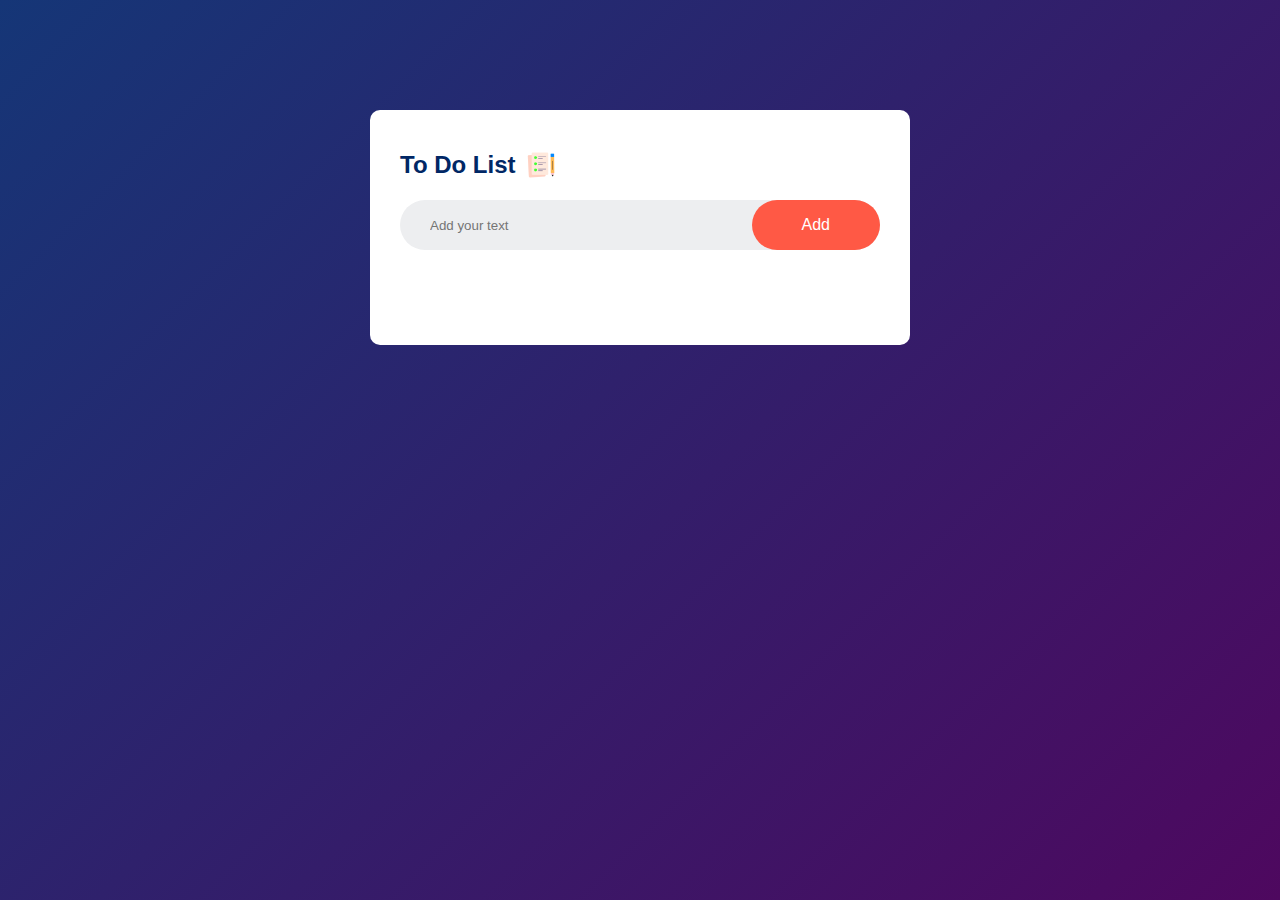
<file: todo/index.html>
<!DOCTYPE html>
<html>
  <head>
    <meta name="viewport" content="width=device-width, initial-scale=1" />
    <title>To-Do List App - Easy Tutorials</title>
    <link rel="stylesheet" href="style.css" />
  </head>

  <body>
    <div class="container">
      <div class="todo-app">
        <h2>To Do List <img src="assets/icon.png" alt="" /></h2>
        <div class="row">
          <input type="text" id="input-box" placeholder="Add your text" />
          <button onclick="addTask()">Add</button>
        </div>
        <ul id="list-container">
          <!-- <li class="checked">Task 1</li>
          <li>Task 2</li>
          <li>Task 3</li> -->
        </ul>
      </div>
    </div>

    <script src="script.js"></script>
  </body>
</html>
</file>
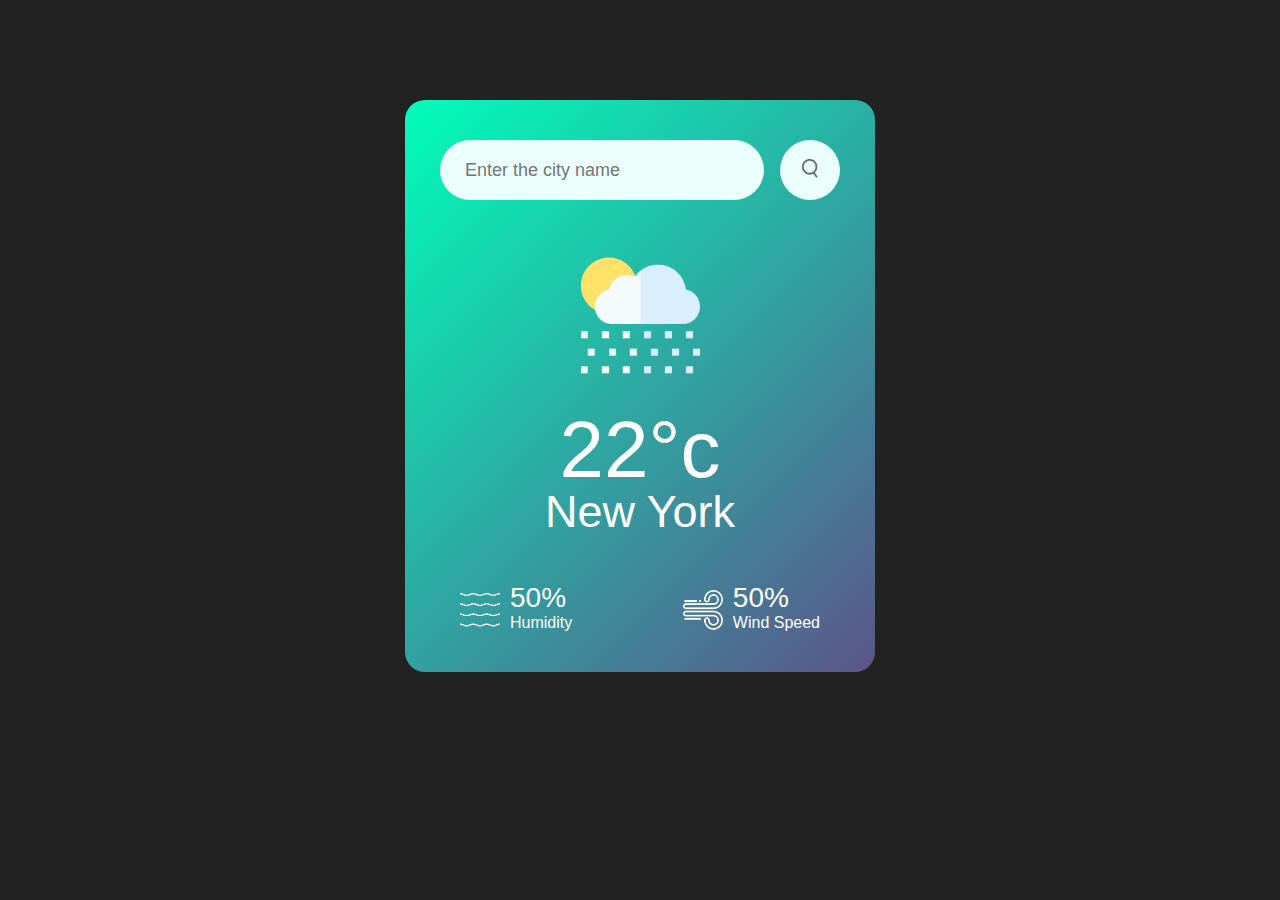
<file: weather/index.html>
<!DOCTYPE html>
<html lang="en">
  <head>
    <meta charset="UTF-8" />
    <meta name="viewport" content="width=device-width, initial-scale=1.0" />
    <title>Weather app</title>
    <link rel="stylesheet" href="style.css" />
  </head>
  <body>
    <div class="card">
      <div class="search">
        <input
          type="text"
          placeholder="Enter the city name"
          spellcheck="false"
        />
        <button><img src="assets/images/search.png" /></button>
        <button class="clear-btn">✕</button>
      </div>

      <div class="weather">
        <img src="assets/images/rain.png" class="weather-icon" alt="" />
        <h1 class="temp">22°c</h1>
        <h2 class="city">New York</h2>
        <div class="details">
          <div class="col">
            <img src="assets/images/humidity.png" alt="" />
            <div>
              <p class="humidity">50%</p>
              <p>Humidity</p>
            </div>
          </div>

          <div class="col">
            <img src="assets/images/wind.png" alt="" />
            <div>
              <p class="wind">50%</p>
              <p>Wind Speed</p>
            </div>
          </div>
        </div>
      </div>
    </div>

    <script>
      const apiKey = "cea8e5c13e91394614321cefaa272ae6";
      const apiUrl =
        "https://api.openweathermap.org/data/2.5/weather?units=metric&q=";

      const searchBox = document.querySelector(".search input");
      const searchButton = document.querySelector(".search button");

      async function checkWeather(city) {
        const response = await fetch(apiUrl + city + `&appid=${apiKey}`);
        var data = await response.json();
        console.log(data);

        document.querySelector(".city").innerHTML = data.name;
        document.querySelector(".temp").innerHTML =
          Math.round(data.main.temp) + "°c";
        document.querySelector(".humidity").innerHTML = data.main.humidity;
        document.querySelector(".wind").innerHTML = data.wind.speed + " km/h";
      }
      searchButton.addEventListener("click", () => {
        checkWeather(searchBox.value);
      });
    </script>
  </body>
</html>
</file>
<file: todo/style.css>
* {
  margin: 0;
  padding: 0;
  font-family: "Poppins", sans-serif;
  box-sizing: border-box;
}

.container {
  width: 100%;
  min-height: 100vh;
  background: linear-gradient(135deg, #153677, #4e085f);
  padding: 10px;
}
.todo-app {
  width: 100%;
  max-width: 540px;
  background: #fff;
  margin: 100px auto 20px;
  padding: 40px 30px 70px;
  border-radius: 10px;
}

.todo-app h2 {
  color: #002765;
  display: flex;
  align-items: center;
  margin-bottom: 20px;
}

.todo-app h2 img {
  width: 30px;
  margin-left: 10px;
}

.row {
  display: flex;
  align-items: center;
  justify-content: space-between;
  background-color: #edeef0;
  border-radius: 30px;
  padding-left: 20px;
  margin-bottom: 25px;
}

input {
  flex: 1;
  border: none;
  outline: none;
  background: transparent;
  padding: 10px;
  font-weight: 14px;
}

button {
  border: none;
  outline: none;
  padding: 16px 50px;
  background: #ff5945;
  color: #fff;
  font-size: 16px;
  cursor: pointer;
  border-radius: 40px;
}

ul li {
  list-style: none;
  font-size: 17px;
  padding: 12px 8px 12px 50px;
  user-select: none;
  cursor: pointer;
  position: relative;
  user-select: none;
}

ul li::before {
  content: "";
  position: absolute;
  height: 28px;
  width: 28px;
  border-radius: 50%;
  background-image: url(assets/unchecked.png);
  background-size: cover;
  background-position: center;
  top: 12px;
  left: 8px;
}

ul li.checked {
  color: #555;
  text-decoration: line-through;
}

ul li.checked::before {
  background-image: url(assets/checked.png);
}

ul li span {
  position: absolute;
  right: 0;
  top: 5px;
  width: 40px;
  height: 40px;
  font-size: 22px;
  color: #555;
  line-height: 40px;
  text-align: center;
  border-radius: 50%;
}

ul li span:hover {
  background-color: #edeef0;
}
</file>
<file: weather/style.css>
* {
  margin: 0;
  padding: 0;
  font-family: "Franklin Gothic Medium", "Arial Narrow", Arial, sans-serif;
  box-sizing: border-box;
}

body {
  background: #222;
}

.card {
  width: 90%;
  max-width: 470px;
  background: linear-gradient(135deg, #00feba, #5b548a);
  color: #fff;
  margin: 100px auto 0;
  border-radius: 20px;
  padding: 40px 35px;
  text-align: center;
}

.search {
  width: 100%;
  display: flex;
  align-items: center;
  justify-content: space-between;
}
.search input {
  border: 0;
  outline: 0;
  background: #ebfffc;
  color: #555;
  padding: 10px 25px;
  height: 60px;
  border-radius: 30px;
  flex: 1;
  margin-right: 16px;
  font-size: 18px;
}
.search button {
  border: 0;
  outline: 0;
  background: #ebfffc;
  border-radius: 50%;
  width: 60px;
  height: 60px;
  cursor: pointer;
}
.search button img {
  width: 16px;
}

.weather-icon {
  width: 170px;
  margin-top: 30px;
}

.weather h1 {
  font-size: 80px;
  font-weight: 500;
}

.weather h2 {
  font-size: 45px;
  font-weight: 400;
  margin-top: -10px;
}

.details {
  display: flex;
  align-items: center;
  justify-content: space-between;
  padding: 0 20px;
  margin-top: 50px;
}

.col {
  display: flex;
  align-items: center;
  text-align: left;
}

.col img {
  width: 40px;
  margin-right: 10px;
}

.humidity,
.wind {
  font-size: 28px;
  margin-top: -6px;
}

.search {
  position: relative;
}

.clear-btn {
  position: absolute;
  right: 50px;
  top: 50%;
  transform: translateY(-50%);
  background: transparent;
  border: none;
  font-size: 18px;
  cursor: pointer;
  display: none;
  color: #555;
}

.clear-btn:hover {
  color: red;
}
</file>
